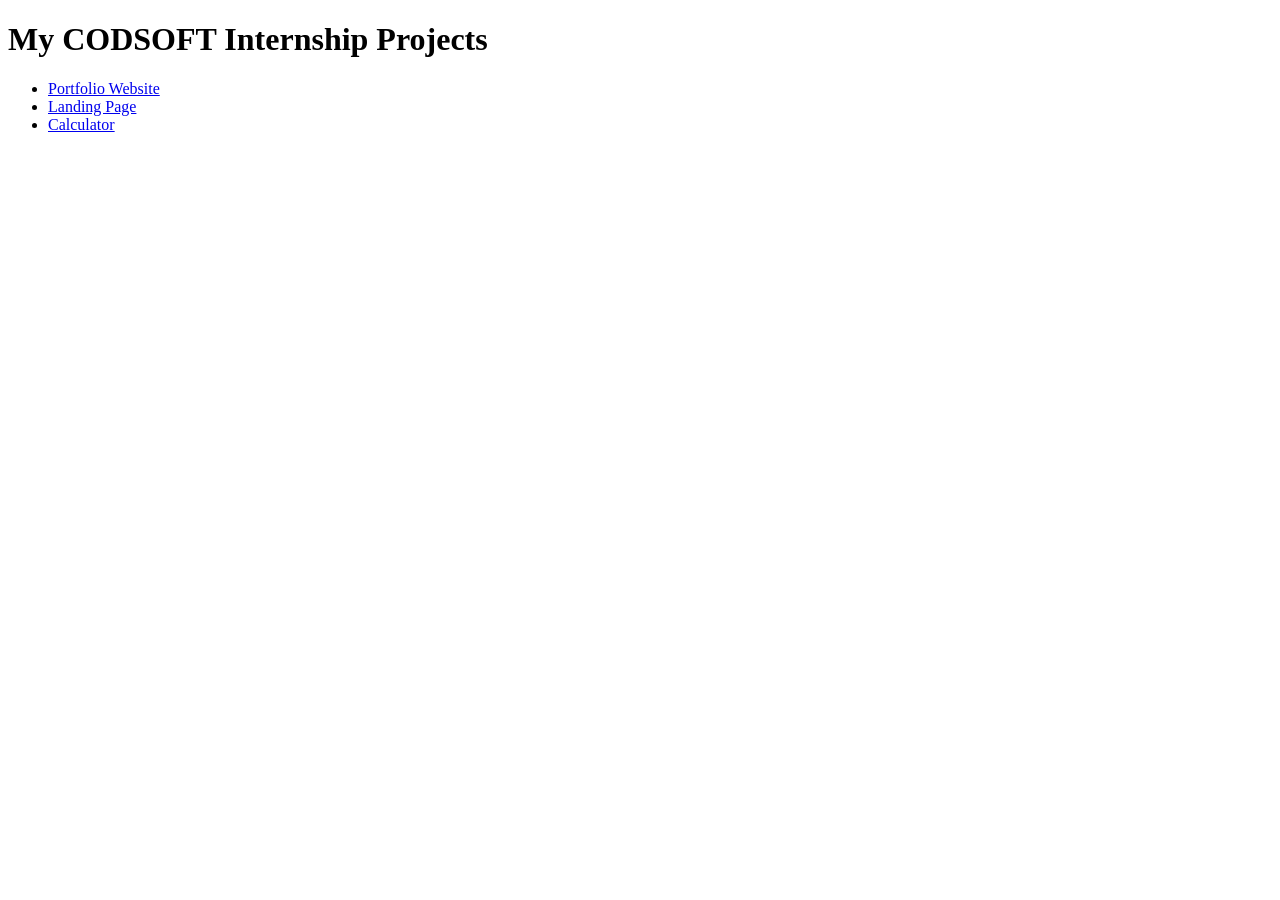
<file: index.html>
<!DOCTYPE html>
<html>
<head>
    <title>CODSOFT Projects</title>
</head>
<body>
    <h1>My CODSOFT Internship Projects</h1>

    <ul>
        <li><a href="task1-portfolio/">Portfolio Website</a></li>
        <li><a href="task2-landing page/">Landing Page</a></li>
        <li><a href="task3-Calculator/">Calculator</a></li>
    </ul>
</body>
</html>
</file>
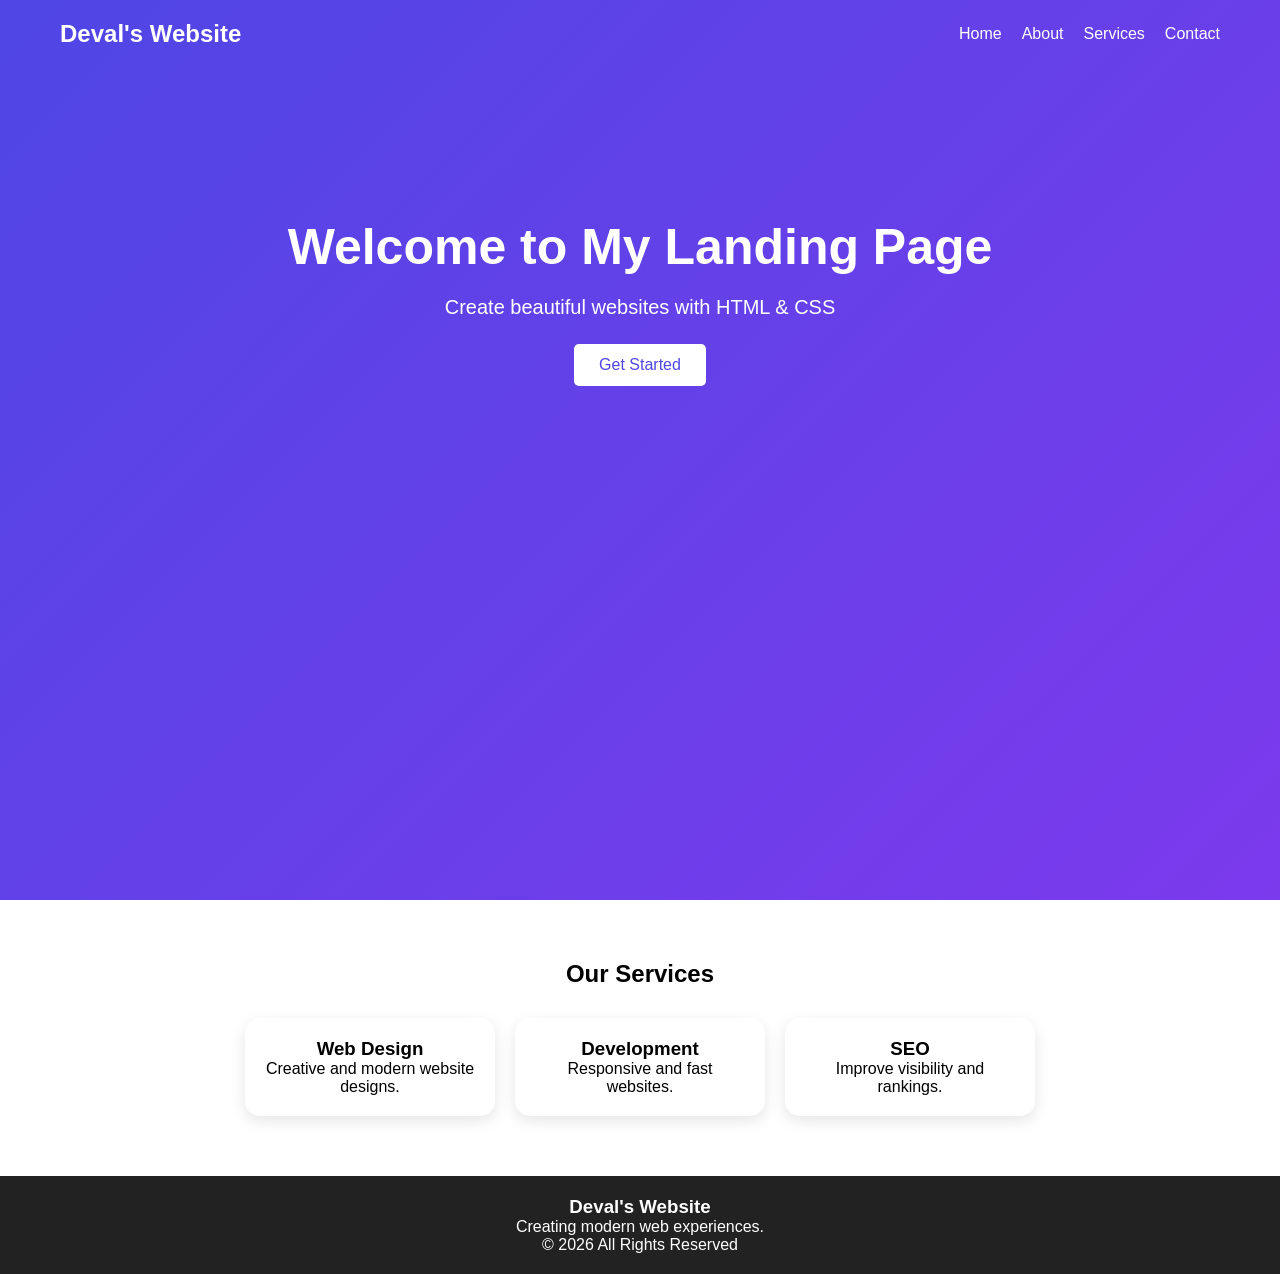
<file: task2-landing page/index.html>
<!DOCTYPE html>
<html lang="en">
<head>
    <meta charset="UTF-8">
    <meta name="viewport" content="width=device-width, initial-scale=1.0">
    <title>Landing Page</title>
    <link rel="stylesheet" href="style.css">
</head>
<body>

    <header>
        <nav>
            <h2>Deval's Website</h2>

            <ul>
                <li><a href="#">Home</a></li>
                <li><a href="#">About</a></li>
                <li><a href="#">Services</a></li>
                <li><a href="#">Contact</a></li>
            </ul>
        </nav>

        <div class="hero">
            <h1>Welcome to My Landing Page</h1>
            <p>Create beautiful websites with HTML & CSS</p>
            <button>Get Started</button>
        </div>
    </header>

    <section class="services">
        <h2>Our Services</h2>

        <div class="cards">

            <div class="card">
                <h3>Web Design</h3>
                <p>Creative and modern website designs.</p>
            </div>

            <div class="card">
                <h3>Development</h3>
                <p>Responsive and fast websites.</p>
            </div>

            <div class="card">
                <h3>SEO</h3>
                <p>Improve visibility and rankings.</p>
            </div>

        </div>
    </section>

    <footer>
        <h3>Deval's Website</h3>
        <p>Creating modern web experiences.</p>
        <p>© 2026 All Rights Reserved</p>
    </footer>

</body>
</html>
</file>
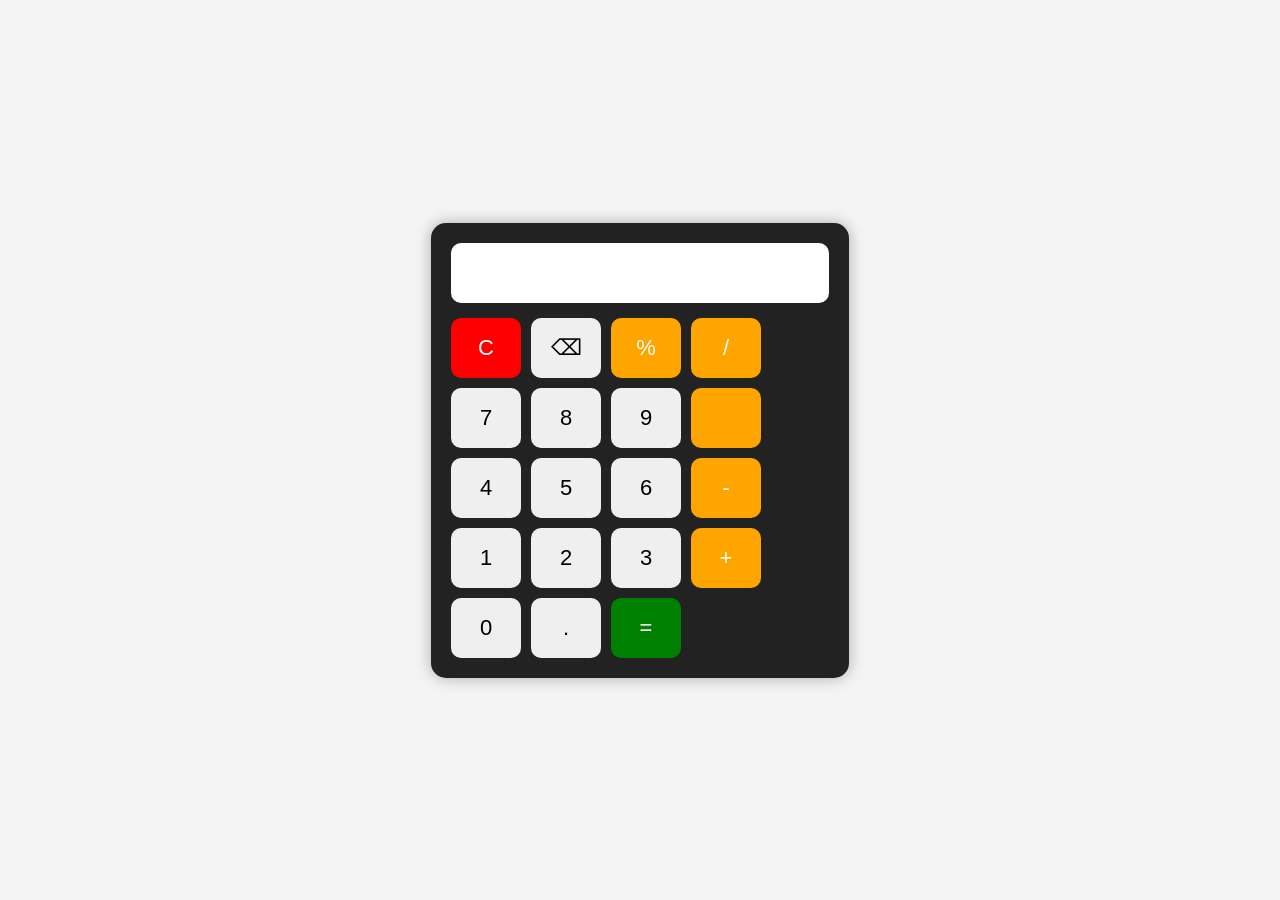
<file: task3-Calculator/index.html>
<!DOCTYPE html>
<html lang="en">
<head>
<meta charset="UTF-8">
<meta name="viewport" content="width=device-width, initial-scale=1.0">
<title>Calculator</title>

<style>
*{
    margin:0;
    padding:0;
    box-sizing:border-box;
    font-family: Arial, sans-serif;
}

body{
    display:flex;
    justify-content:center;
    align-items:center;
    height:100vh;
    background:#f4f4f4;
}

.calculator{
    background:#222;
    padding:20px;
    border-radius:15px;
    box-shadow:0 0 15px rgba(0,0,0,0.3);
}

#display{
    width:100%;
    height:60px;
    margin-bottom:15px;
    font-size:28px;
    text-align:right;
    padding:10px;
    border:none;
    border-radius:10px;
    background:white;
}

.buttons{
    display:grid;
    grid-template-columns:repeat(4,70px);
    gap:10px;
}

button{
    height:60px;
    border:none;
    border-radius:10px;
    font-size:22px;
    cursor:pointer;
}

button:hover{
    opacity:0.8;
}

.operator{
    background:orange;
    color:white;
}

.equal{
    background:green;
    color:white;
}

.clear{
    background:red;
    color:white;
}
</style>
</head>

<body>

<div class="calculator">

    <input type="text" id="display" readonly>

    <div class="buttons">
        <button class="clear" onclick="clearDisplay()">C</button>
        <button onclick="deleteLast()">⌫</button>
        <button class="operator" onclick="append('%')">%</button>
        <button class="operator" onclick="append('/')">/</button>

        <button onclick="append('7')">7</button>
        <button onclick="append('8')">8</button>
        <button onclick="append('9')">9</button>
        <button class="operator" onclick="append('')"></button>

        <button onclick="append('4')">4</button>
        <button onclick="append('5')">5</button>
        <button onclick="append('6')">6</button>
        <button class="operator" onclick="append('-')">-</button>

        <button onclick="append('1')">1</button>
        <button onclick="append('2')">2</button>
        <button onclick="append('3')">3</button>
        <button class="operator" onclick="append('+')">+</button>

        <button onclick="append('0')">0</button>
        <button onclick="append('.')">.</button>
        <button class="equal" onclick="calculate()">=</button>
    </div>

</div>

<script>
let display = document.getElementById("display");

function append(value){
    display.value += value;
}

function clearDisplay(){
    display.value = "";
}

function deleteLast(){
    display.value = display.value.slice(0,-1);
}

function calculate(){
    try{
        display.value = eval(display.value);
    }
    catch{
        display.value = "Error";
    }
}
</script>

</body>
</html>
</file>
<file: task2-landing page/style.css>
*{
    margin:0;
    padding:0;
    box-sizing:border-box;
    font-family:Arial, sans-serif;
}

header{
    background:linear-gradient(135deg,#4f46e5,#7c3aed);
    color:white;
    min-height:100vh;
}

nav{
    display:flex;
    justify-content:space-between;
    align-items:center;
    padding:20px 60px;
}

nav ul{
    display:flex;
    list-style:none;
}

nav ul li{
    margin-left:20px;
}

nav ul li a{
    color:white;
    text-decoration:none;
}

.hero{
    text-align:center;
    margin-top:150px;
}

.hero h1{
    font-size:50px;
    margin-bottom:20px;
}

.hero p{
    font-size:20px;
    margin-bottom:25px;
}

button{
    padding:12px 25px;
    border:none;
    border-radius:5px;
    background:white;
    color:#4f46e5;
    font-size:16px;
    cursor:pointer;
}

.features{
    display:flex;
    justify-content:center;
    gap:20px;
    padding:60px;
}

.card{
    width:250px;
    padding:25px;
    text-align:center;
    border-radius:10px;
    box-shadow:0 0 10px rgba(0,0,0,0.1);
}

footer{
    text-align:center;
    padding:20px;
    background:#222;
    color:white;
}
.services{
    text-align:center;
    padding:60px;
}

.cards{
    display:flex;
    justify-content:center;
    gap:20px;
    margin-top:30px;
}

.card{
    width:250px;
    padding:20px;
    border-radius:15px;
    box-shadow:0 5px 15px rgba(0,0,0,0.1);
    transition:0.3s;
}

.card:hover{
    transform:translateY(-10px);
}
</file>
